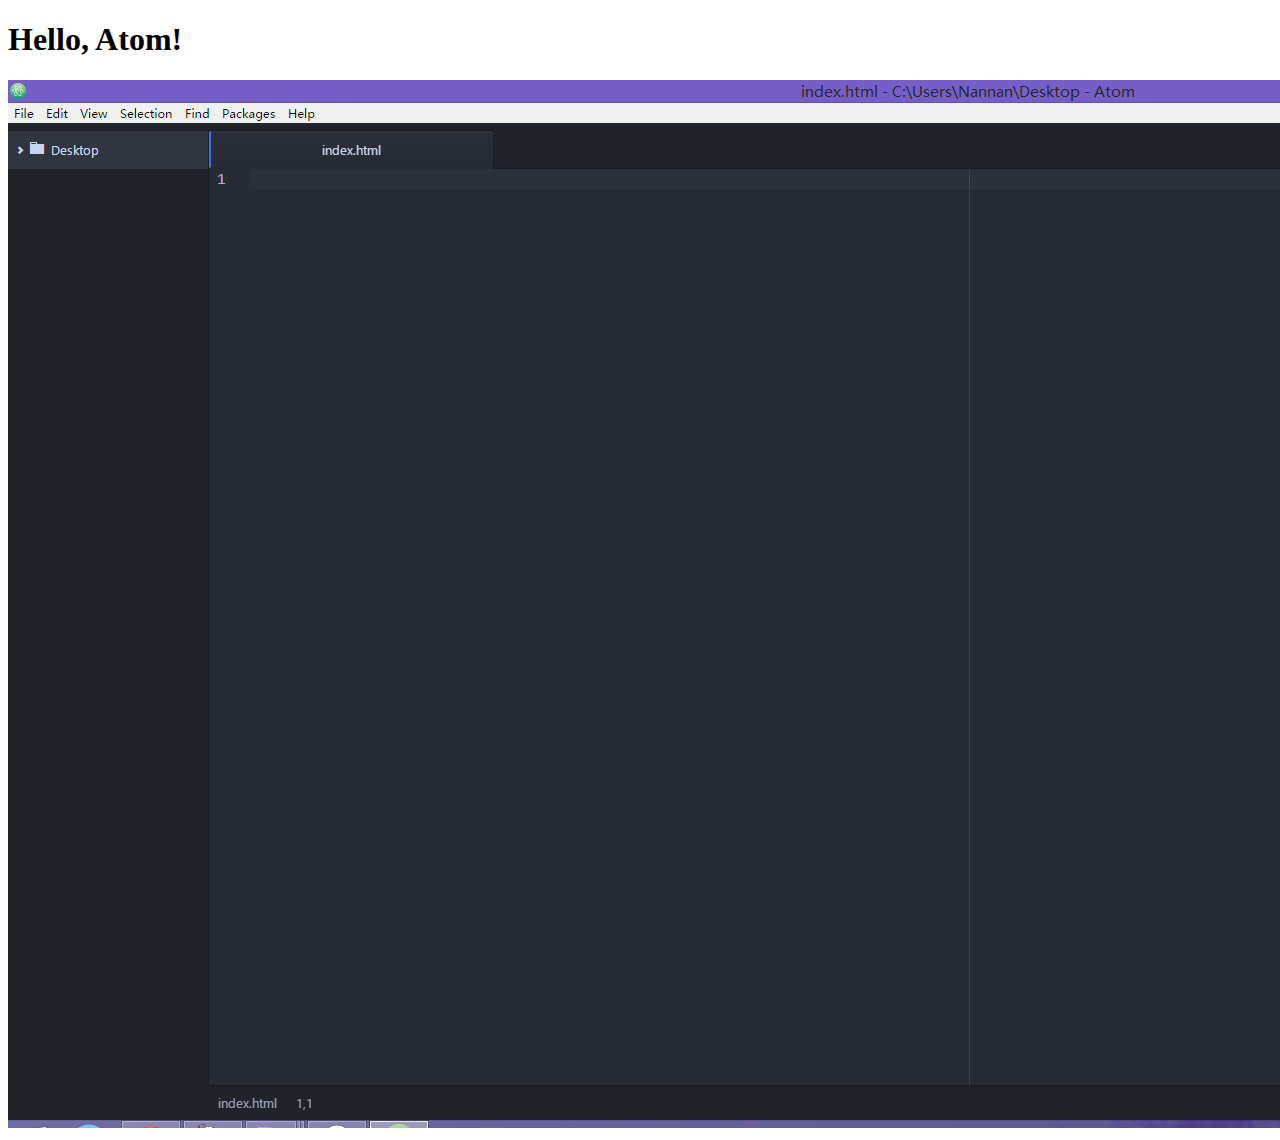
<file: hello_text_editor/index.html>
<!DOCTYPE html>
<html lang="en">
<head>
  <meta charset="utf-8">
  <title>Hello, Text Editor</title>
</head>
<body>
  <h1>Hello, Atom!</h1>
  <img src="screenshot.png" alt="Atom editor screenshot" />
</body>
</html>
</file>
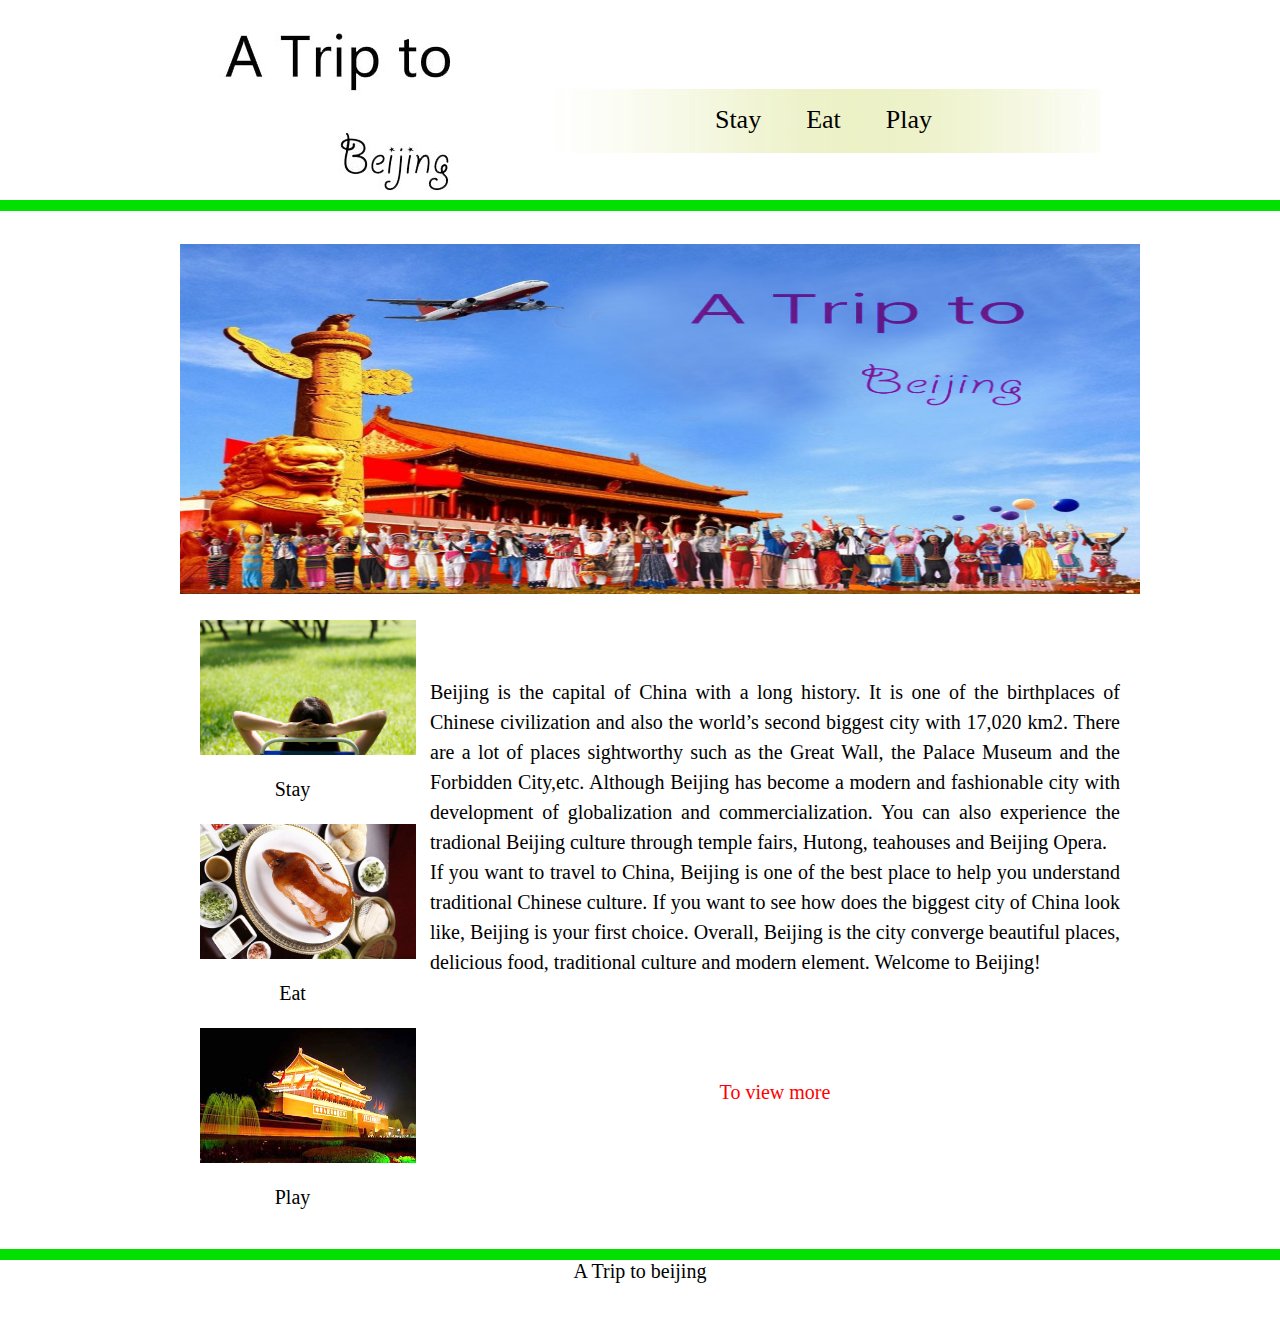
<file: tc349_Final/index.html>
<!DOCTYPE html PUBLIC "-//W3C//DTD XHTML 1.0 Transitional//EN" "http://www.w3.org/TR/xhtml1/DTD/xhtml1-transitional.dtd">
<html xmlns="http://www.w3.org/1999/xhtml">
<head>
<meta http-equiv="Content-Type" content="text/html; charset=gb2312" />
<title>A Trip to beijing</title>
<link href="css/css.css" rel="stylesheet" type="text/css" />
</head>

<body>
<div class="tbody">
	<div class="nav">
		<div class="zuo"><a href="index.html"><img src="images/img034.jpg" /></a></div>
		<div class="you"><a href="stay.html">Stay</a>     <a href="eat.html">Eat</a>   <a href="play.html">Play</a></div>
	</div>
	<div><a href="play.html"><img src="images/img035.jpg" width="960" height="350" /></a></div>
	<div class="left"><a href="stay.html"><img src="images/img029.jpg" /></a>
	  <p>Stay</p>
	  <a href="eat.html"><img src="images/img017.jpg" /></a><p>Eat</p><a href="play.html"><img src="images/img001.jpg" /></a><p>Play</p></div>
	<div class="right">Beijing is the capital of China with a long history. It is one of the birthplaces of Chinese civilization and also the world��s second biggest city with 17,020 km2. There are a lot of places sightworthy such as the Great Wall, the Palace Museum and the Forbidden City,etc. Although Beijing has become a modern and fashionable city with development of globalization and commercialization. You can also experience the tradional Beijing culture through temple fairs, Hutong, teahouses and Beijing Opera. 
          <br />
          If you want to travel to China, Beijing is one of the best place to help you understand traditional Chinese culture. If you want to see how does the biggest city of China look like, Beijing is your first choice. Overall, Beijing is the city converge beautiful places, delicious food, traditional culture and modern element. Welcome to Beijing!
          <p><a href="stay.html">To view more</a></p></div>
</div>
<div class="bottom">A Trip to beijing</div>
</body>
</html>
</file>
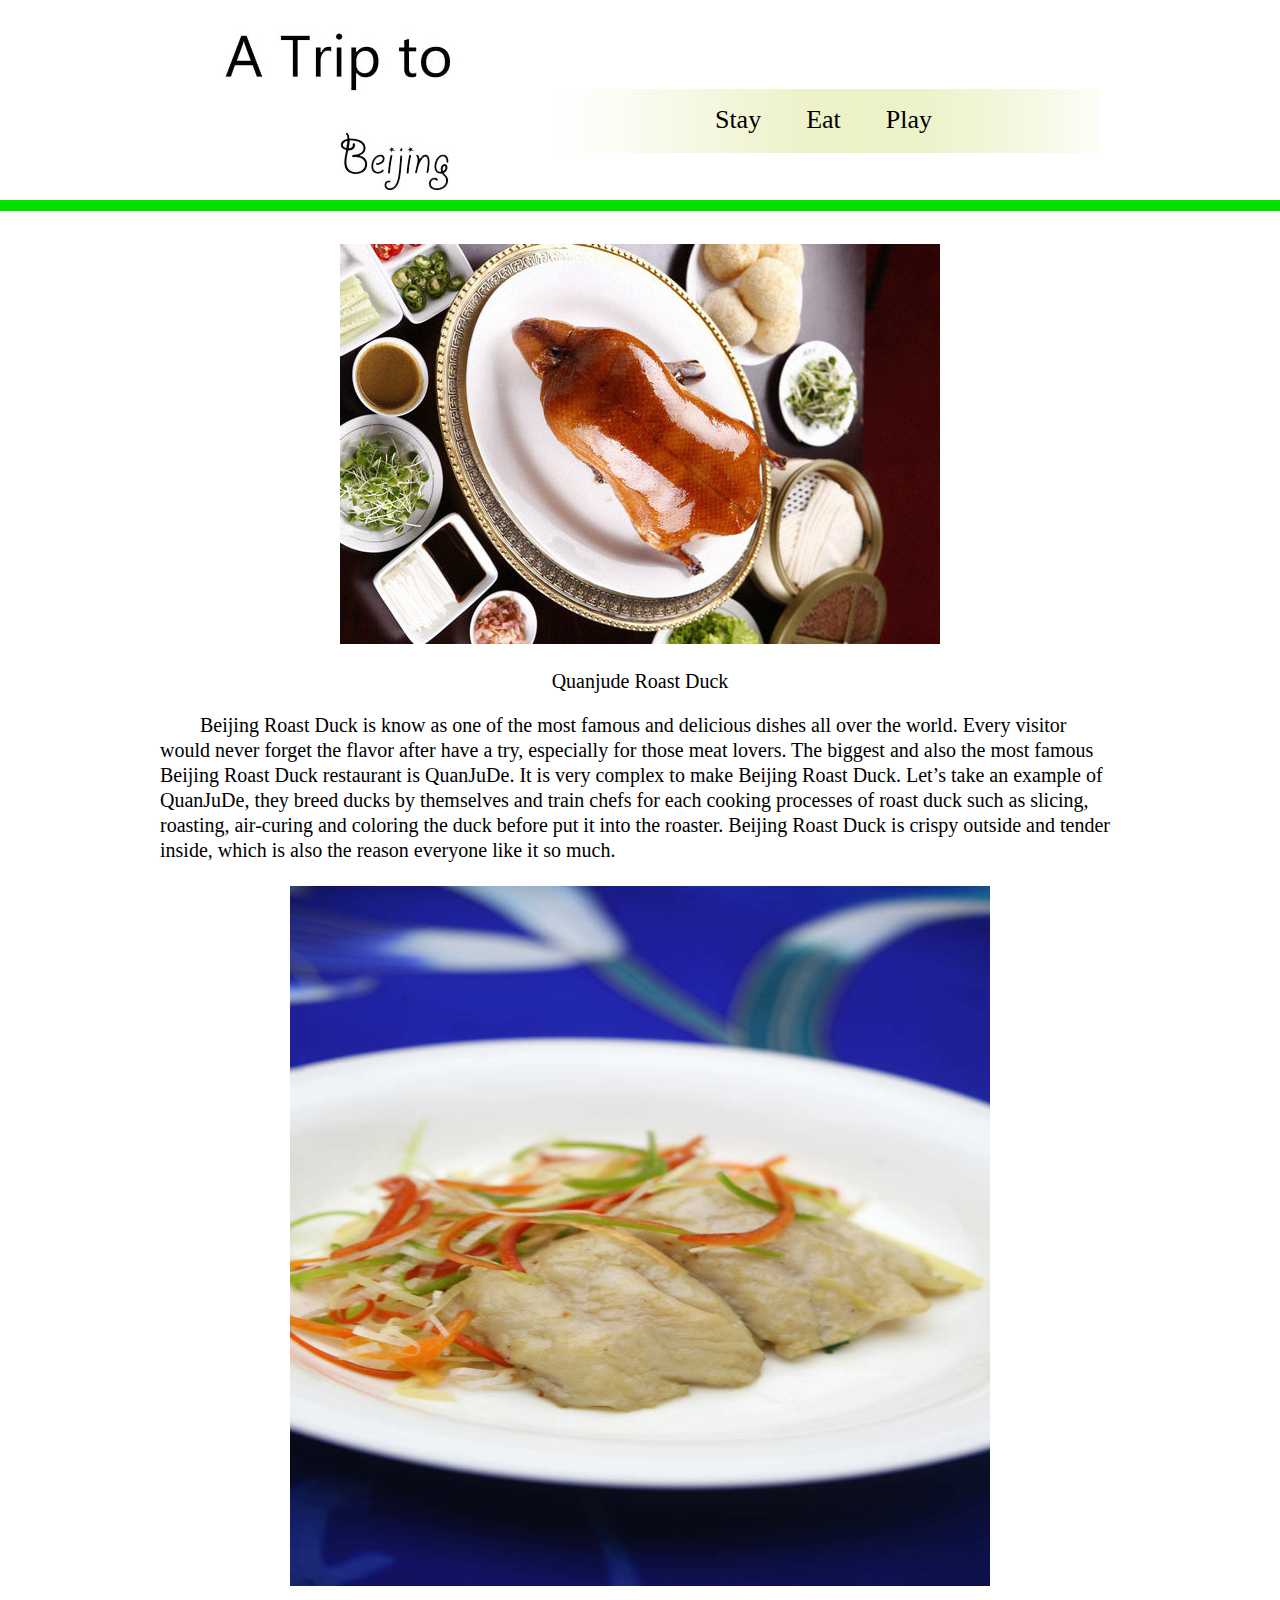
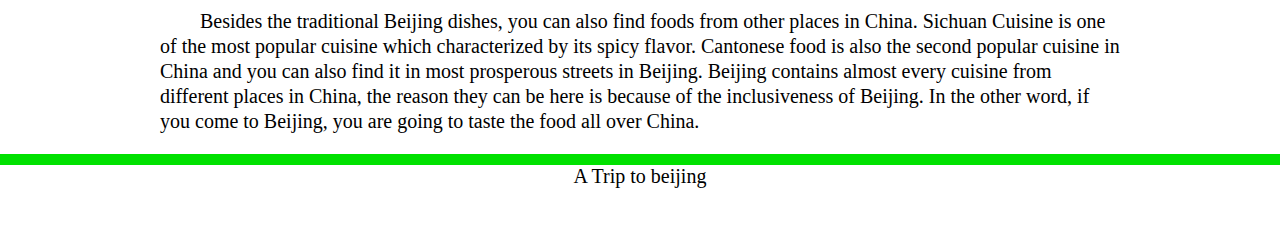
<file: tc349_Final/eat.html>
<!DOCTYPE html PUBLIC "-//W3C//DTD XHTML 1.0 Transitional//EN" "http://www.w3.org/TR/xhtml1/DTD/xhtml1-transitional.dtd">
<html xmlns="http://www.w3.org/1999/xhtml">
<head>
<meta http-equiv="Content-Type" content="text/html; charset=gb2312" />
<title>A Trip to beijing</title>
<link href="css/css.css" rel="stylesheet" type="text/css" />
</head>

<body>
<div class="tbody">
	<div class="nav">
		<div class="zuo"><a href="index.html"><img src="images/img034.jpg" /></a></div>
		<div class="you"><a href="stay.html">Stay</a>     <a href="eat.html">Eat</a>   <a href="play.html">Play</a>    </div>
	</div>
	<div class="live"><img src="images/img017.jpg" /><br /><br />Quanjude Roast Duck
<p>Beijing Roast Duck is know as one of the most famous and delicious dishes all over the world. Every visitor would never forget the flavor after have a try, especially for those meat lovers. The biggest and also the most famous Beijing Roast Duck restaurant is QuanJuDe. It is very complex to make Beijing Roast Duck. Let��s take an example of QuanJuDe, they breed ducks by themselves and train chefs for each cooking processes of roast duck such as slicing, roasting, air-curing and coloring the duck before put it into the roaster. Beijing Roast Duck is crispy outside and tender inside, which is also the reason everyone like it so much.</p><img src="images/img018.jpg" width="700" height="700" />
<p>Besides the traditional Beijing dishes, you can also find foods from other places in China. Sichuan Cuisine is one of the most popular cuisine which characterized by its spicy flavor. Cantonese food is also the second popular cuisine in China and you can also find it in most prosperous streets in Beijing. Beijing contains almost every cuisine from different places in China, the reason they can be here is because of the inclusiveness of Beijing. In the other word, if you come to Beijing, you are going to taste the food all over China.


</div>
	
	
</div>
<div class="bottom">A Trip to beijing</div>
</body>
</html>
</file>
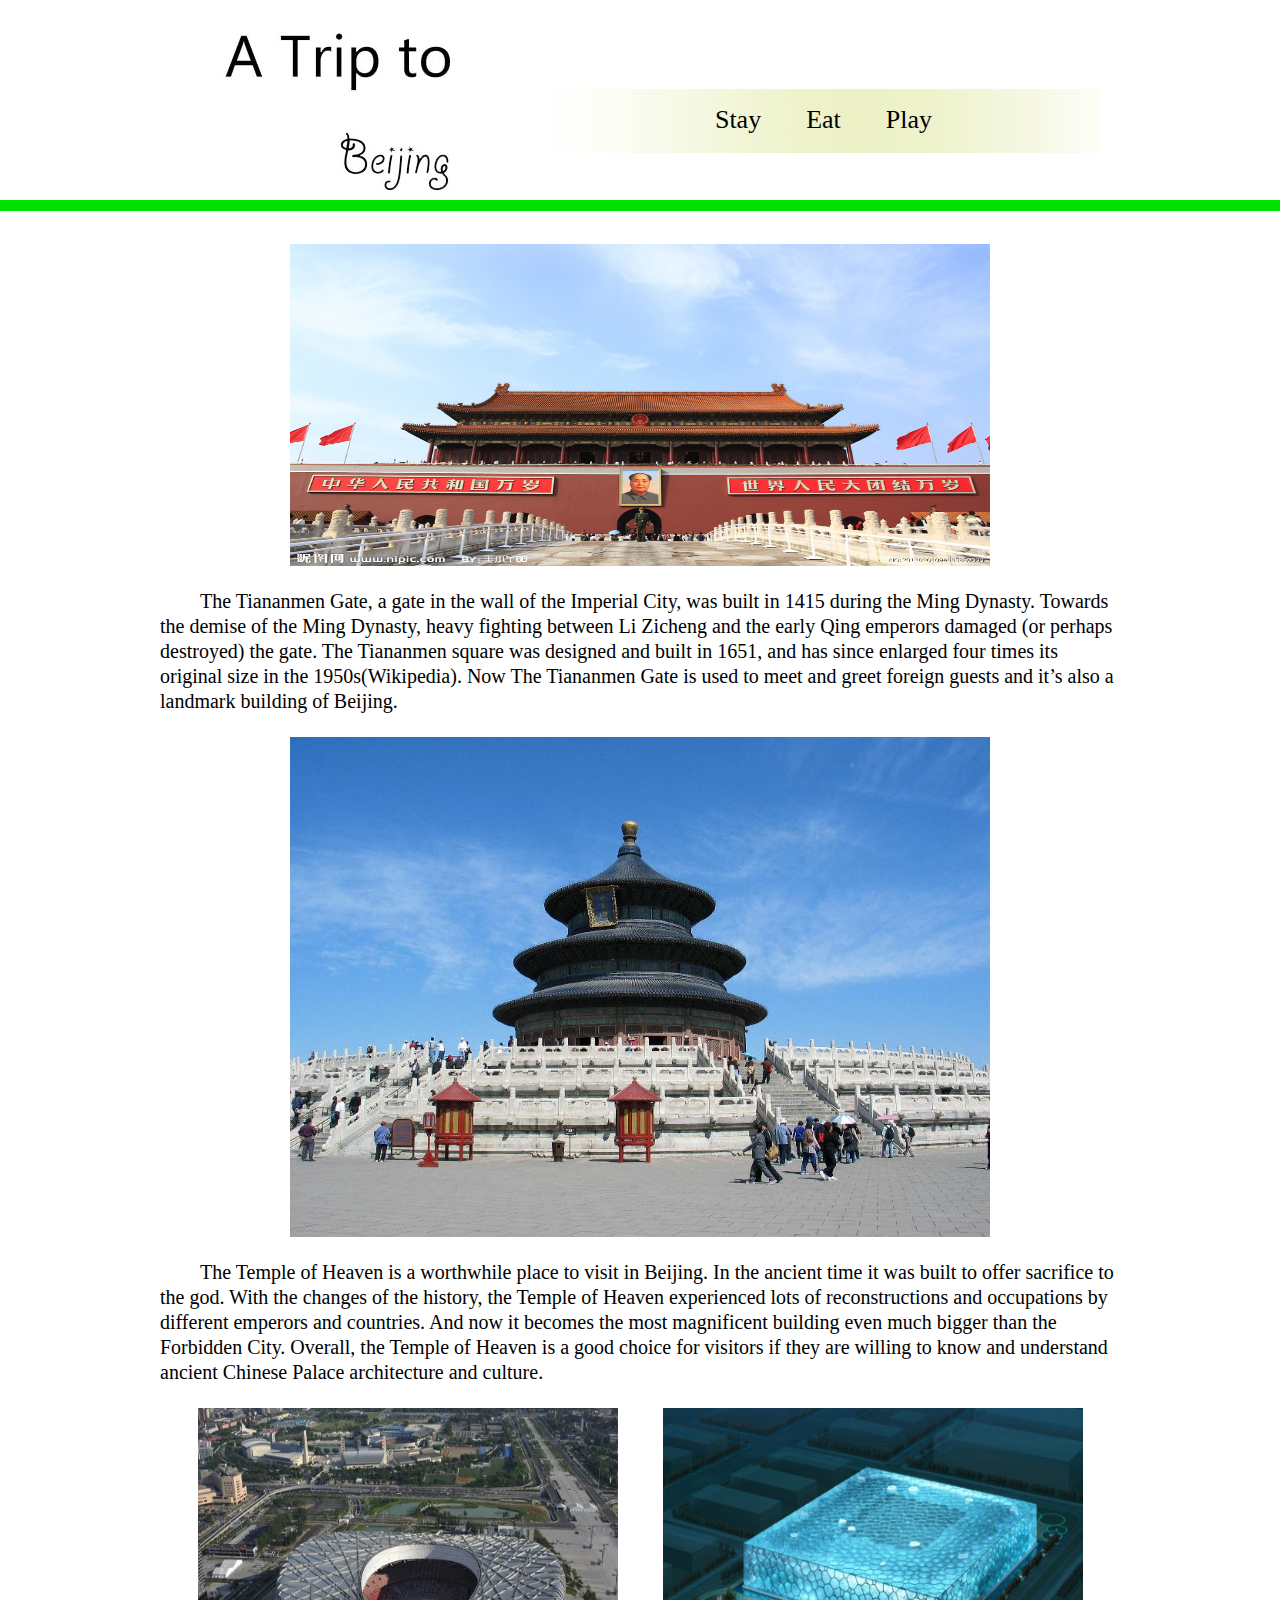
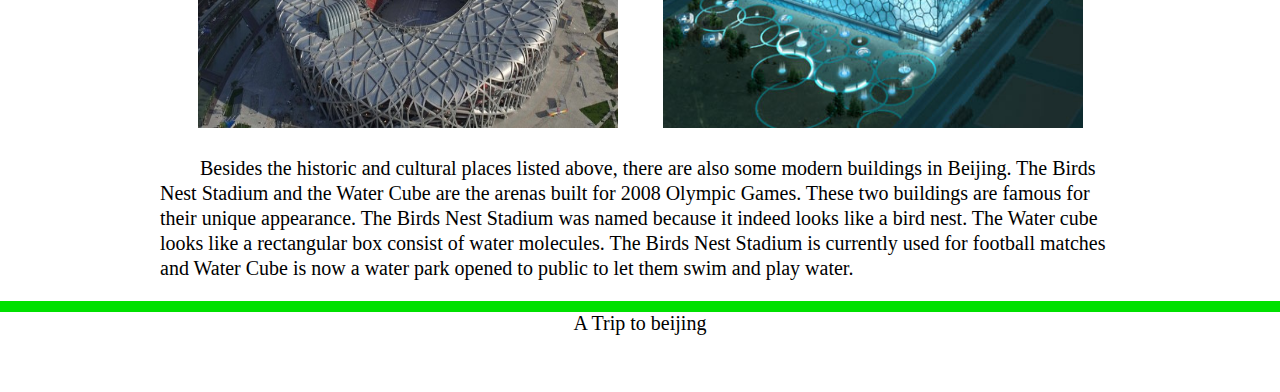
<file: tc349_Final/play.html>
<!DOCTYPE html PUBLIC "-//W3C//DTD XHTML 1.0 Transitional//EN" "http://www.w3.org/TR/xhtml1/DTD/xhtml1-transitional.dtd">
<html xmlns="http://www.w3.org/1999/xhtml">
<head>
<meta http-equiv="Content-Type" content="text/html; charset=gb2312" />
<title>A Trip to beijing</title>
<link href="css/css.css" rel="stylesheet" type="text/css" />
</head>

<body>
<div class="tbody">
	<div class="nav">
		<div class="zuo"><a href="index.html"><img src="images/img034.jpg" /></a></div>
		<div class="you"><a href="stay.html">Stay</a>     <a href="eat.html">Eat</a>   <a href="play.html">Play</a>    </div>
	</div>
	<div class="live"><img src="images/img003.jpg" width="700" height="322" /><br />
<p> The Tiananmen Gate, a gate in the wall of the Imperial City, was built in 1415 during the Ming Dynasty. Towards the demise of the Ming Dynasty, heavy fighting between Li Zicheng and the early Qing emperors damaged (or perhaps destroyed) the gate. The Tiananmen square was designed and built in 1651, and has since enlarged four times its original size in the 1950s(Wikipedia). Now The Tiananmen Gate is used to meet and greet foreign guests and it��s also a landmark building of Beijing.</p>
	<img src="images/img006.jpg" width="700" height="500" />
<p>The Temple of Heaven is a worthwhile place to visit in Beijing. In the ancient time it was built to offer sacrifice to the god. With the changes of the history, the Temple of Heaven experienced lots of reconstructions and occupations by different emperors and countries. And now it becomes the most magnificent building even much bigger than the Forbidden City. Overall, the Temple of Heaven is a good choice for visitors if they are willing to know and understand ancient Chinese Palace architecture and culture.</p>
<img src="images/img012.jpg" width="420" height="320" />
<img src="images/img014.jpg" width="420" height="320" />
<p>Besides the historic and cultural places listed above, there are also some modern buildings in Beijing. The Birds Nest Stadium and the Water Cube are the arenas built for 2008 Olympic Games. These two buildings are famous for their unique appearance. The Birds Nest Stadium was named because it indeed looks like a bird nest. The Water cube looks like a rectangular box consist of water molecules. The Birds Nest Stadium is currently used for football matches and Water Cube is now a water park opened to public to let them swim and play water.</p>

</div>
	
	
</div>
<div class="bottom">A Trip to beijing</div>
</body>
</html>
</file>
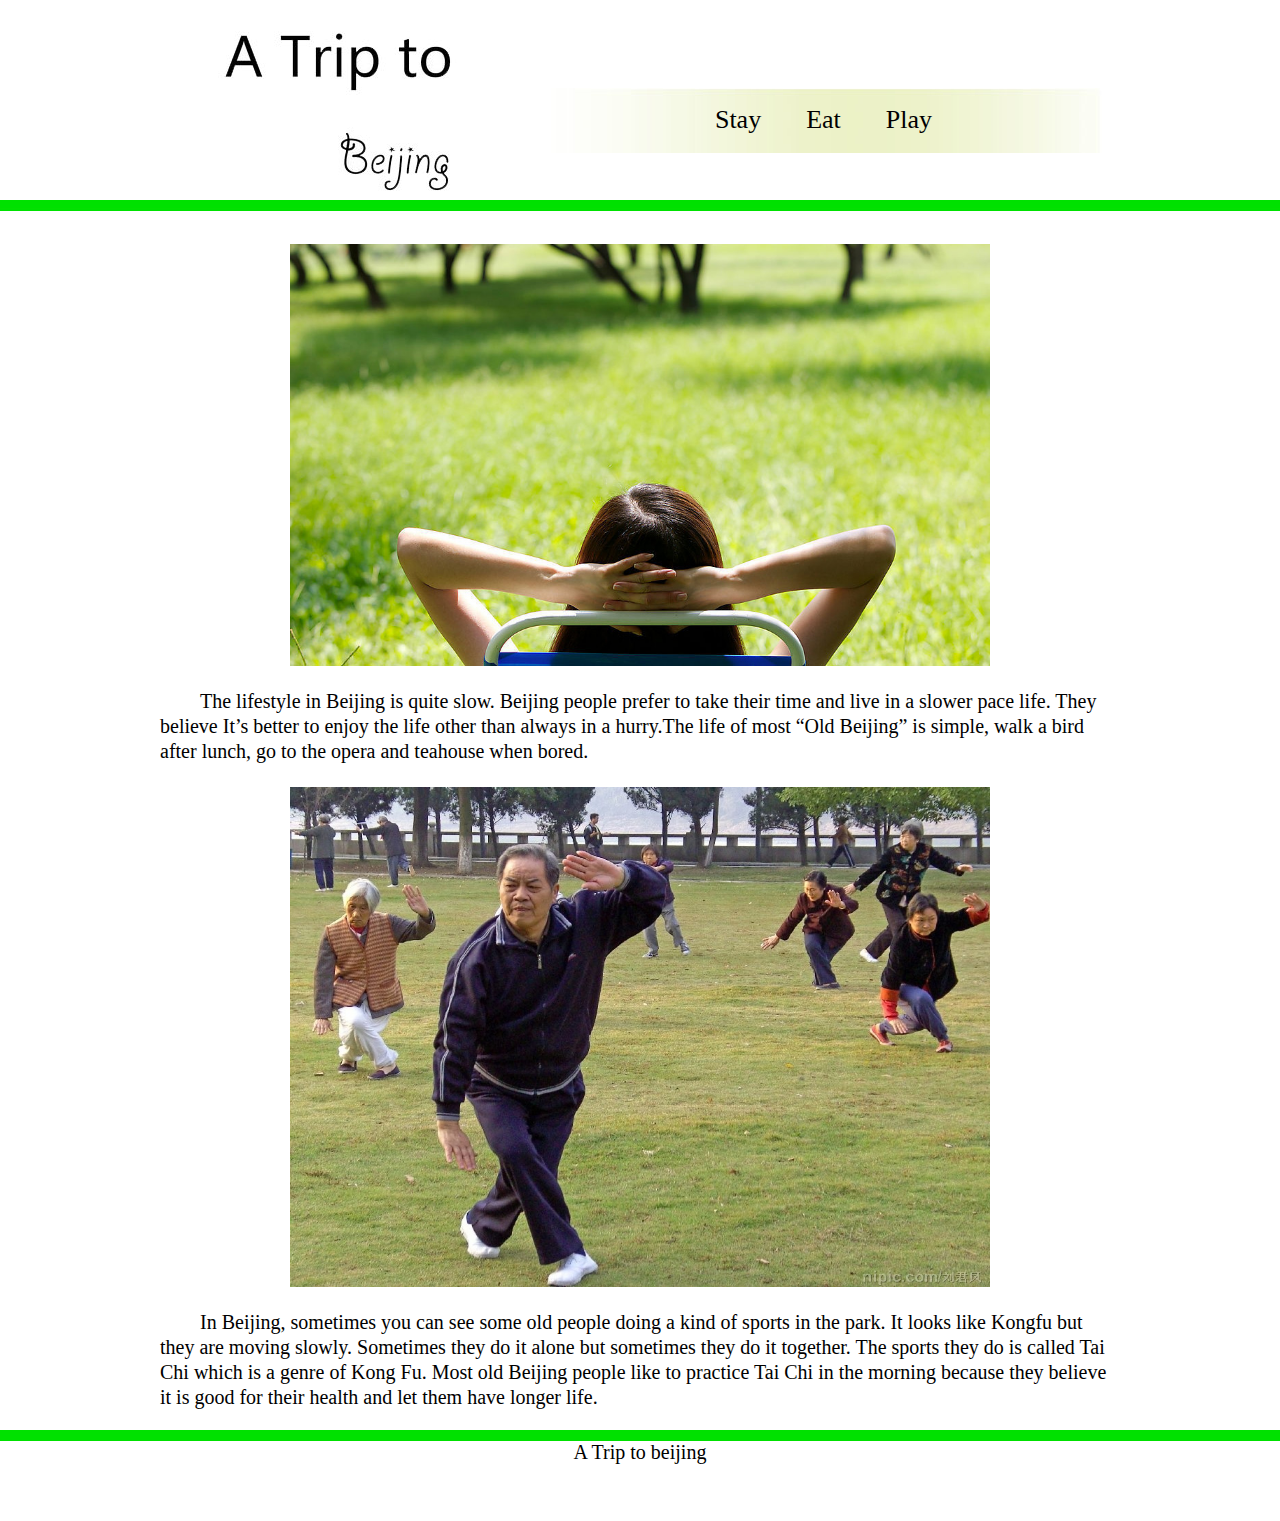
<file: tc349_Final/stay.html>
<!DOCTYPE html PUBLIC "-//W3C//DTD XHTML 1.0 Transitional//EN" "http://www.w3.org/TR/xhtml1/DTD/xhtml1-transitional.dtd">
<html xmlns="http://www.w3.org/1999/xhtml">
<head>
<meta http-equiv="Content-Type" content="text/html; charset=gb2312" />
<title>A Trip to beijing</title>
<link href="css/css.css" rel="stylesheet" type="text/css" />
</head>

<body>
<div class="tbody">
	<div class="nav">
		<div class="zuo"><a href="index.html"><img src="images/img034.jpg" /></a></div>
		<div class="you"><a href="stay.html">Stay</a>     <a href="eat.html">Eat</a>   <a href="play.html">Play</a>    </div>
	</div>
	<div class="live"><img src="images/img029.jpg" width="700" height="422" /><br /><p> The lifestyle in Beijing is quite slow. Beijing people prefer to take their time and live in a slower pace life. They believe It��s better to enjoy the life other than always in a hurry.The life of most ��Old Beijing�� is simple, walk a bird after lunch, go to the opera and teahouse when bored.</p>
	<img src="images/img028.jpg" width="700" height="500" />
<p>In Beijing, sometimes you can see some old people doing a kind of sports in the park. It looks like Kongfu but they are moving slowly. Sometimes they do it alone but sometimes they do it together. The sports they do is called Tai Chi which is a genre of Kong Fu. Most old Beijing people like to practice Tai Chi in the morning because they believe it is good for their health and let them have longer life. </p>
</div>
	
	
</div>
<div class="bottom">A Trip to beijing</div>
</body>
</html>
</file>
<file: tc349_Final/css/css.css>
body{font-family: Georgia, "Times New Roman", Times, serif; padding:0; margin:0; font-size:20px; background:url(../images/bg01.jpg) repeat-x;}
.bottom{ border-top:11px solid #00e100; height:60px; text-align:center;clear:both;}
.tbody{ width:960px;margin:0 auto;clear:both;}
a{ text-decoration:none;}
a img{ border:none;}
div{ margin-bottom:20px;}
img{margin:3px 20px 3px 20px;}
.nav div{ float:left; text-align:center;}
.zuo{ width:367px; text-align:center;}
.you{ width:593px; text-align:center; line-height:200px; background:url(../images/bg02.jpg) 0 center no-repeat;}
.you a{ font-family: Georgia;margin:0 20px; font-size:26px; color:#000;}
.left{ width:225px; float:left;padding:0 20px;}
.left p{ text-align:center;}
.left img{ width:216px; height:135px;}
.right{ width:690px; float:right; line-height:30px; text-align:justify;margin:60px 0px 0px 5px;}
.right p{ text-align:center; clear:both;margin-top:100px;}
.right p a{ color:#f00;}
.live{ text-align:center;}
.live p{ text-align:left;line-height:25px; text-indent:2em;}
</file>
